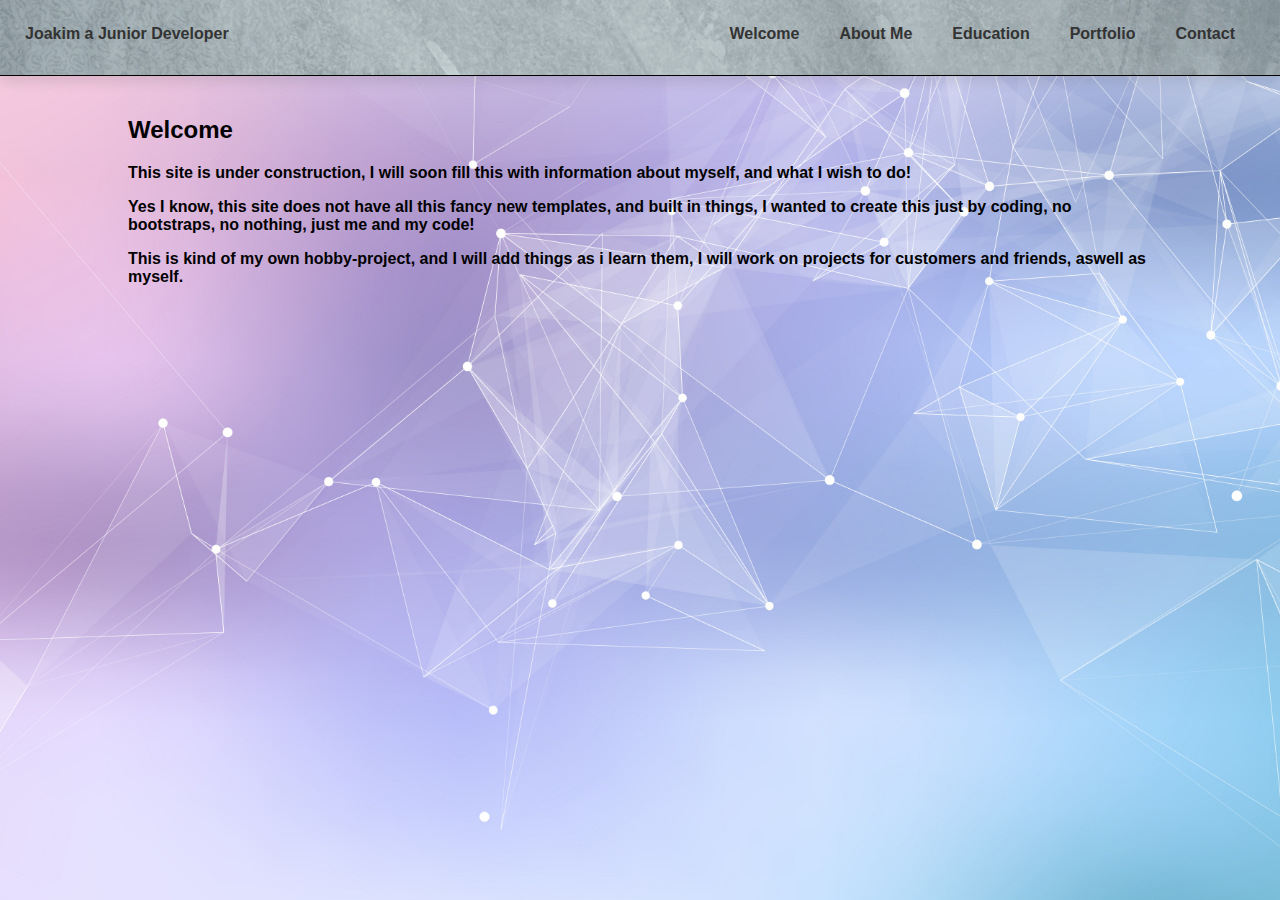
<file: public_html/index.html>
<!DOCTYPE html>
<html lang="en">
  <head>
    <meta charset="UTF-8" />
    <meta name="viewport" content="width=device-width, initial-scale=1.0" />
    <title>Your Portfolio</title>
    <link rel="stylesheet" href="styles.css" />
  </head>
  <body>
    <header>
      <nav class="navbar">
        <a href="#" class="logo">Joakim a Junior Developer</a>
        <div class="menu-btn">&#9776;</div>
        <div class="menu-container">
          <a href="index.html">Welcome</a>
          <a href="about.html">About Me</a>
          <a href="education.html">Education</a>
          <a href="portfolio.html">Portfolio</a>
          <a href="contact.html">Contact</a>
        </div>
      </nav>
    </header>

    <div class="content-box">
      <h2>Welcome</h2>
      <p>
        This site is under construction, I will soon fill this with information
        about myself, and what I wish to do!
      </p>
      <p>
        Yes I know, this site does not have all this fancy new templates, and
        built in things, I wanted to create this just by coding, no bootstraps,
        no nothing, just me and my code!
      </p>
      <p>
        This is kind of my own hobby-project, and I will add things as i learn
        them, I will work on projects for customers and friends, aswell as
        myself.
      </p>
    </div>

    <script src="script.js"></script>
  </body>
</html>
</file>
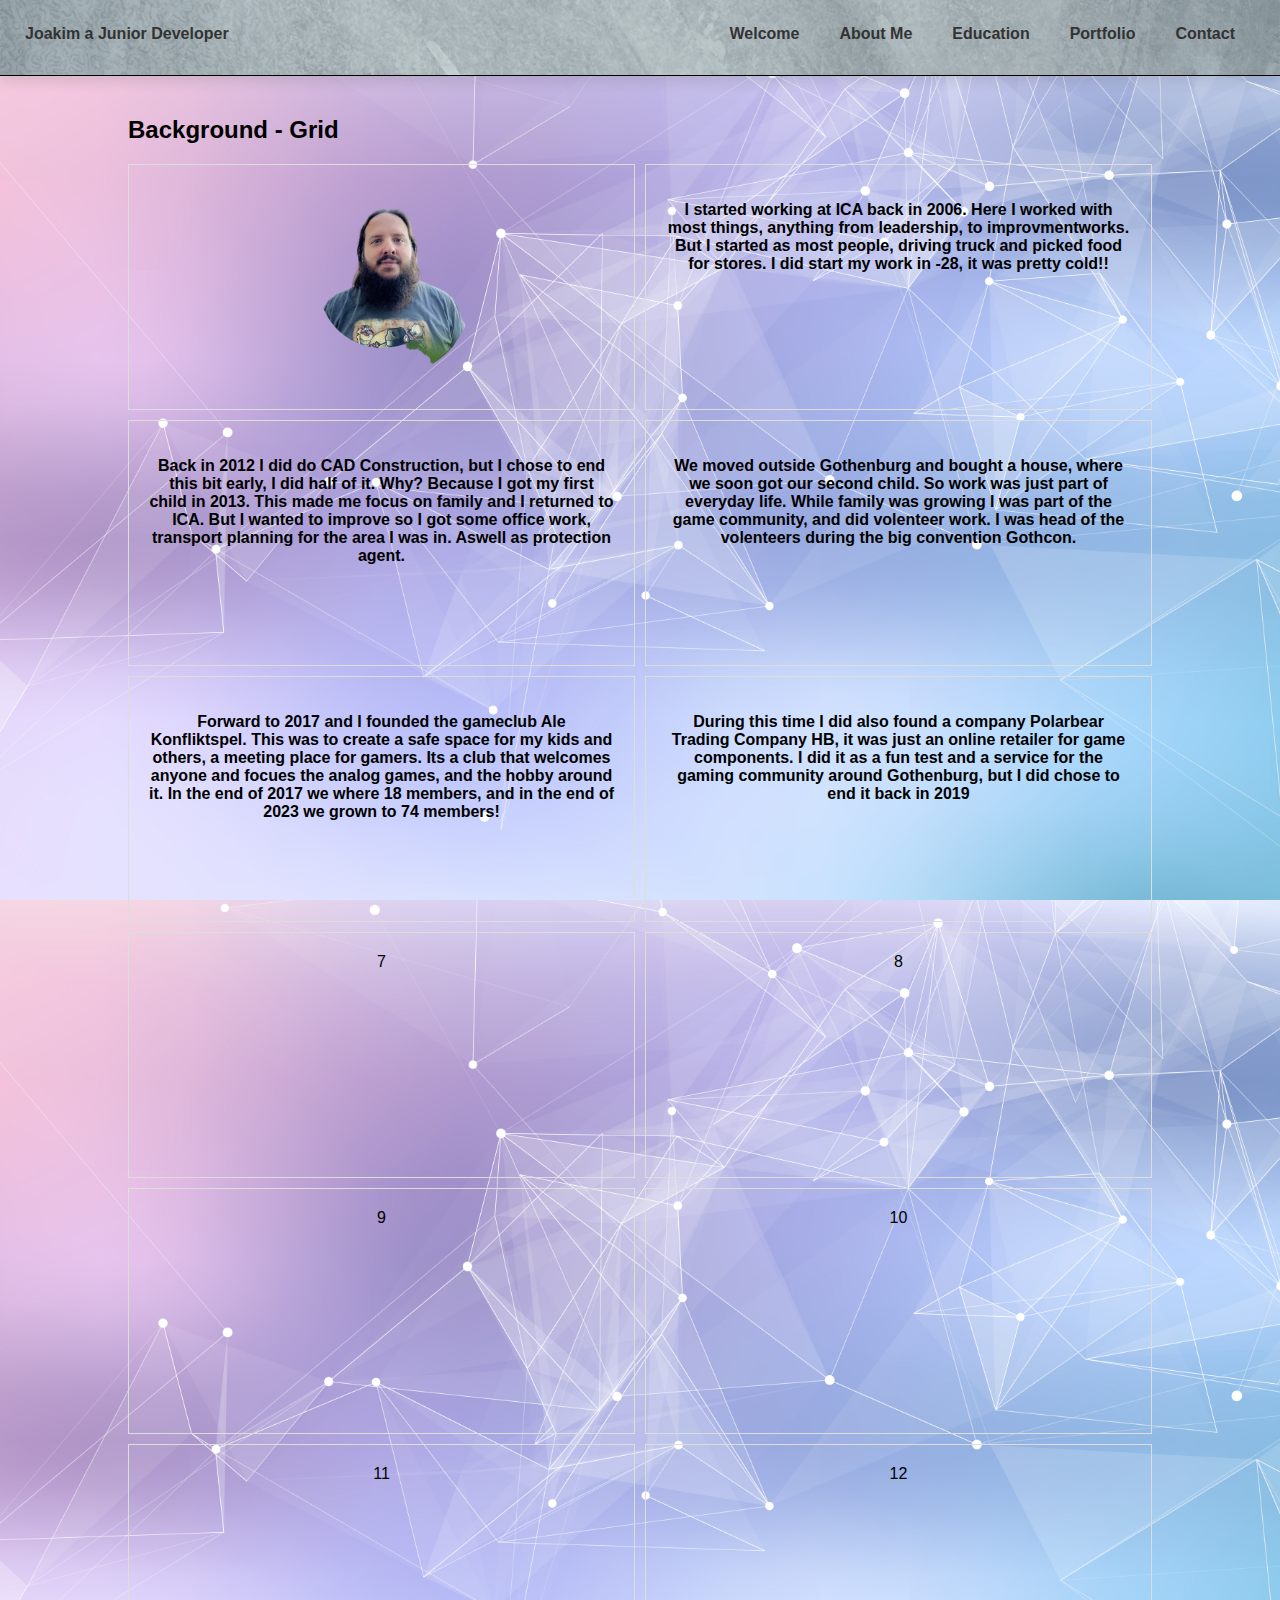
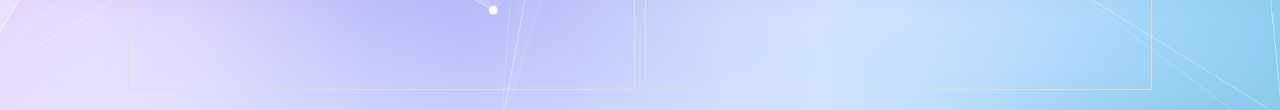
<file: public_html/about.html>
<!DOCTYPE html>
<html lang="en">
  <head>
    <meta charset="UTF-8" />
    <meta name="viewport" content="width=device-width, initial-scale=1.0" />
    <title>About Me</title>
    <link rel="stylesheet" href="styles.css" />
  </head>
  <body>
    <header>
      <nav class="navbar">
        <a href="#" class="logo">Joakim a Junior Developer</a>
        <div class="menu-btn">&#9776;</div>
        <div class="menu-container">
          <a href="index.html">Welcome</a>
          <a href="about.html">About Me</a>
          <a href="education.html">Education</a>
          <a href="portfolio.html">Portfolio</a>
          <a href="contact.html">Contact</a>
        </div>
      </nav>
    </header>

    <div class="content-box">
      <h2>Background - Grid</h2>

      <div class="grid-container">
        <div class="grid-item">
          <img src="images/me.jpg" alt="me" width="200" height="200" />
        </div>
        <div class="grid-item">
          <p>
            I started working at ICA back in 2006. Here I worked with most
            things, anything from leadership, to improvmentworks. But I started
            as most people, driving truck and picked food for stores. I did
            start my work in -28, it was pretty cold!!
          </p>
        </div>
        <div class="grid-item">
          <p>
            Back in 2012 I did do CAD Construction, but I chose to end this bit
            early, I did half of it. Why? Because I got my first child in 2013.
            This made me focus on family and I returned to ICA. But I wanted to
            improve so I got some office work, transport planning for the area I
            was in. Aswell as protection agent.
          </p>
        </div>
        <div class="grid-item">
          <p>
            We moved outside Gothenburg and bought a house, where we soon got
            our second child. So work was just part of everyday life. While
            family was growing I was part of the game community, and did
            volenteer work. I was head of the volenteers during the big
            convention Gothcon.
          </p>
        </div>
        <div class="grid-item">
          <p>
            Forward to 2017 and I founded the gameclub Ale Konfliktspel. This
            was to create a safe space for my kids and others, a meeting place
            for gamers. Its a club that welcomes anyone and focues the analog
            games, and the hobby around it. In the end of 2017 we where 18
            members, and in the end of 2023 we grown to 74 members!
          </p>
        </div>
        <div class="grid-item">
          <p>
            During this time I did also found a company Polarbear Trading
            Company HB, it was just an online retailer for game components. I
            did it as a fun test and a service for the gaming community around
            Gothenburg, but I did chose to end it back in 2019
          </p>
        </div>

        <div class="grid-item">7</div>
        <div class="grid-item">8</div>
        <div class="grid-item">9</div>
        <div class="grid-item">10</div>
        <div class="grid-item">11</div>
        <div class="grid-item">12</div>
      </div>
    </div>

    <script src="script.js"></script>
  </body>
</html>
</file>
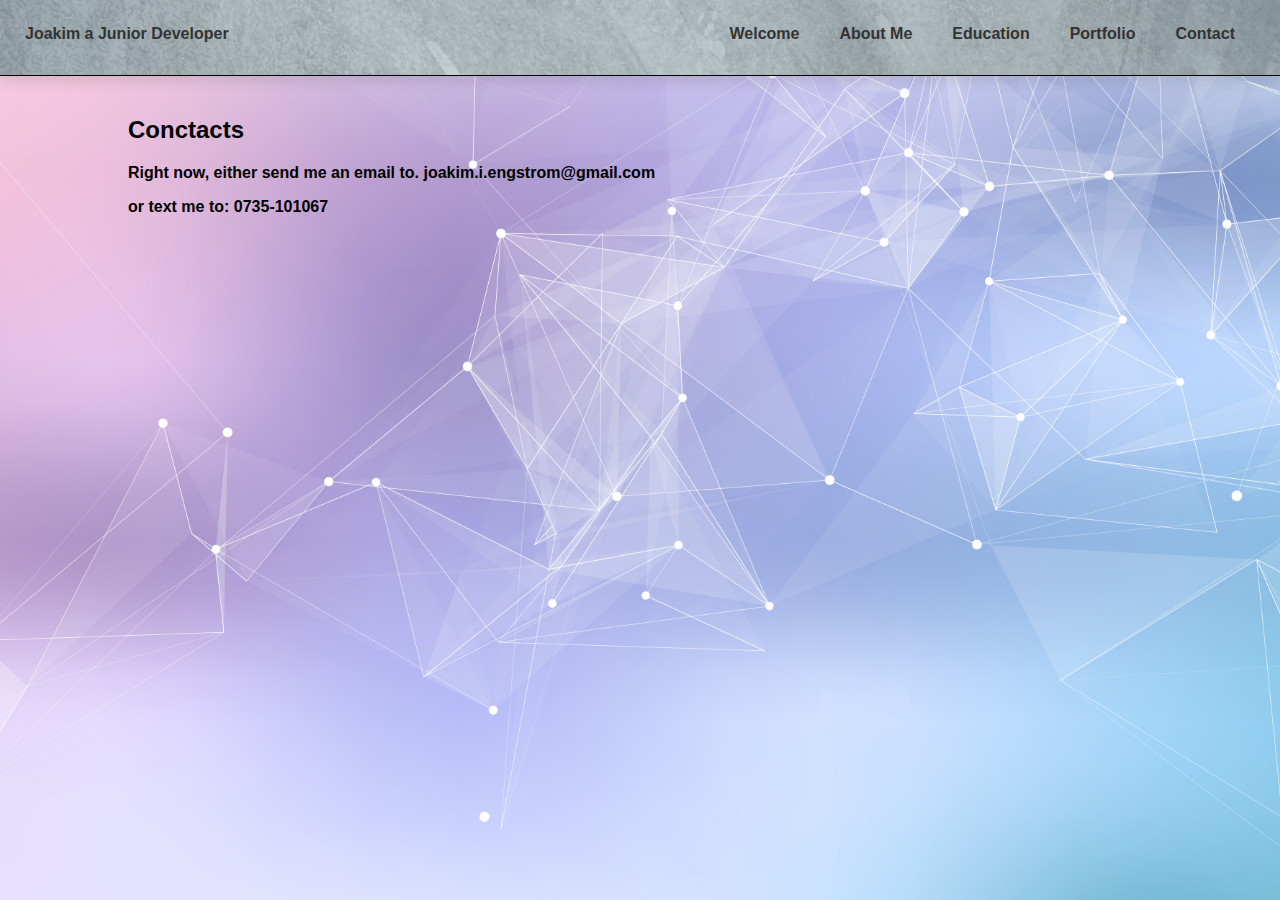
<file: public_html/contact.html>
<!DOCTYPE html>
<html lang="en">
<head>
  <meta charset="UTF-8">
  <meta name="viewport" content="width=device-width, initial-scale=1.0">
  <title>Concatcts</title>
  <link rel="stylesheet" href="styles.css">
</head>
<body>

  <header>
    <nav class="navbar">
      <a href="#" class="logo">Joakim a Junior Developer</a>
      <div class="menu-btn">&#9776;</div>
      <div class="menu-container">
        <a href="index.html">Welcome</a>
        <a href="about.html">About Me</a>
        <a href="education.html">Education</a>
        <a href="portfolio.html">Portfolio</a>
        <a href="contact.html">Contact</a>
      </div>
    </nav>
  </header>

  <div class="content-box">
    <h2>Conctacts</h2>
    <p>Right now, either send me an email to. joakim.i.engstrom@gmail.com</p>  
    <p>or text me to: 0735-101067</p> 
  </div>

  <script src="script.js"></script>
</body>
</html>
</file>
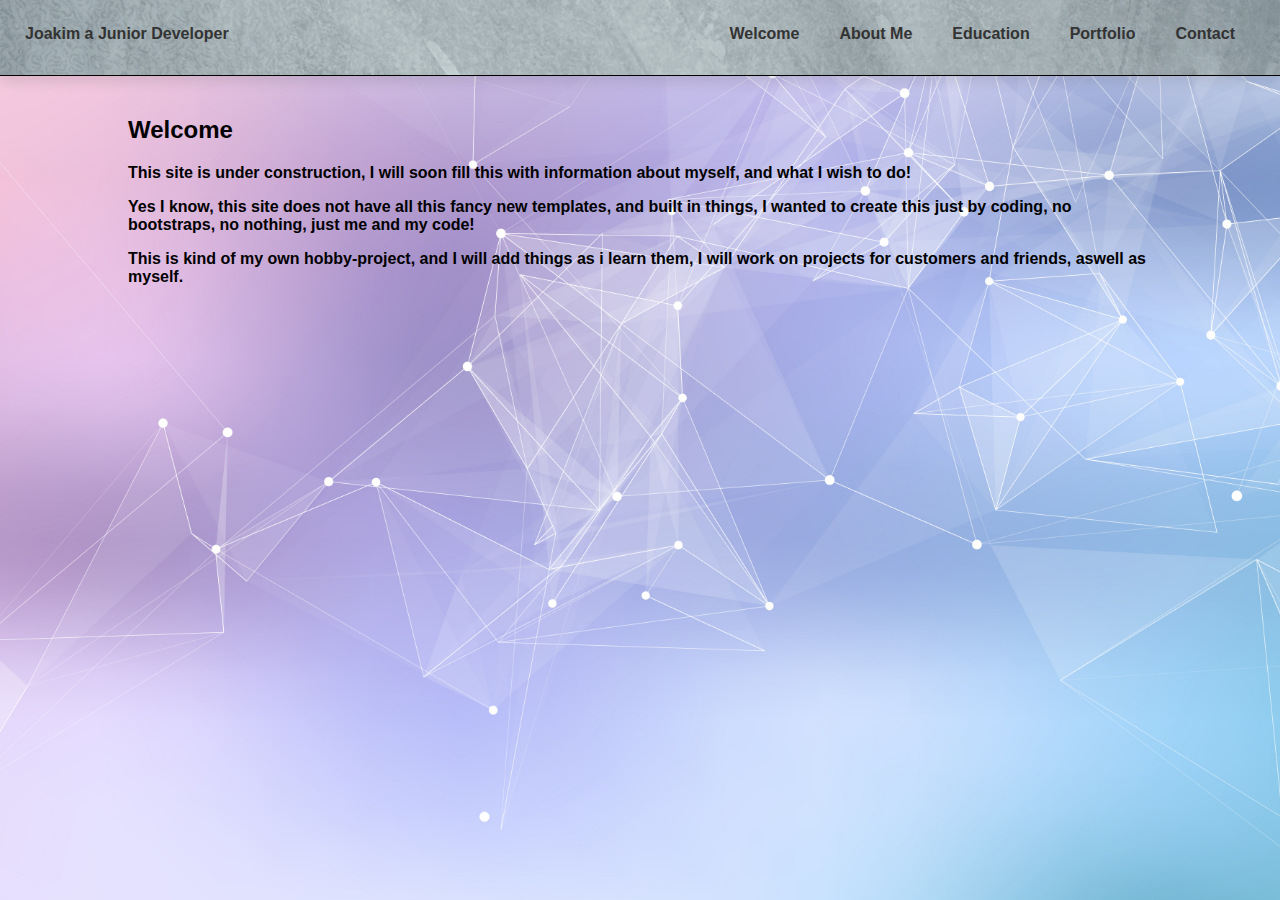
<file: public_html/education.html>
<!DOCTYPE html>
<html lang="en">
<head>
  <meta charset="UTF-8">
  <meta name="viewport" content="width=device-width, initial-scale=1.0">
  <title>Education</title>
  <link rel="stylesheet" href="styles.css">
</head>
<body>

  <header>
    <nav class="navbar">
      <a href="#" class="logo">Joakim a Junior Developer</a>
      <div class="menu-btn">&#9776;</div>
      <div class="menu-container">
        <a href="index.html">Welcome</a>
        <a href="about.html">About Me</a>
        <a href="education.html">Education</a>
        <a href="portfolio.html">Portfolio</a>
        <a href="contact.html">Contact</a>
      </div>
    </nav>
  </header>

  <div class="content-box">
    <h2>Welcome</h2>
    <p>This site is under construction, I will soon fill this with information about myself, and what I wish to do!</p>
    <p>Yes I know, this site does not have all this fancy new templates, and built in things, I wanted to create this just by coding, no bootstraps, no nothing, just me and my code!</p>
    <p>This is kind of my own hobby-project, and I will add things as i learn them, I will work on projects for customers and friends, aswell as myself.</p>    
  </div>

  <script src="script.js"></script>
</body>
</html>
</file>
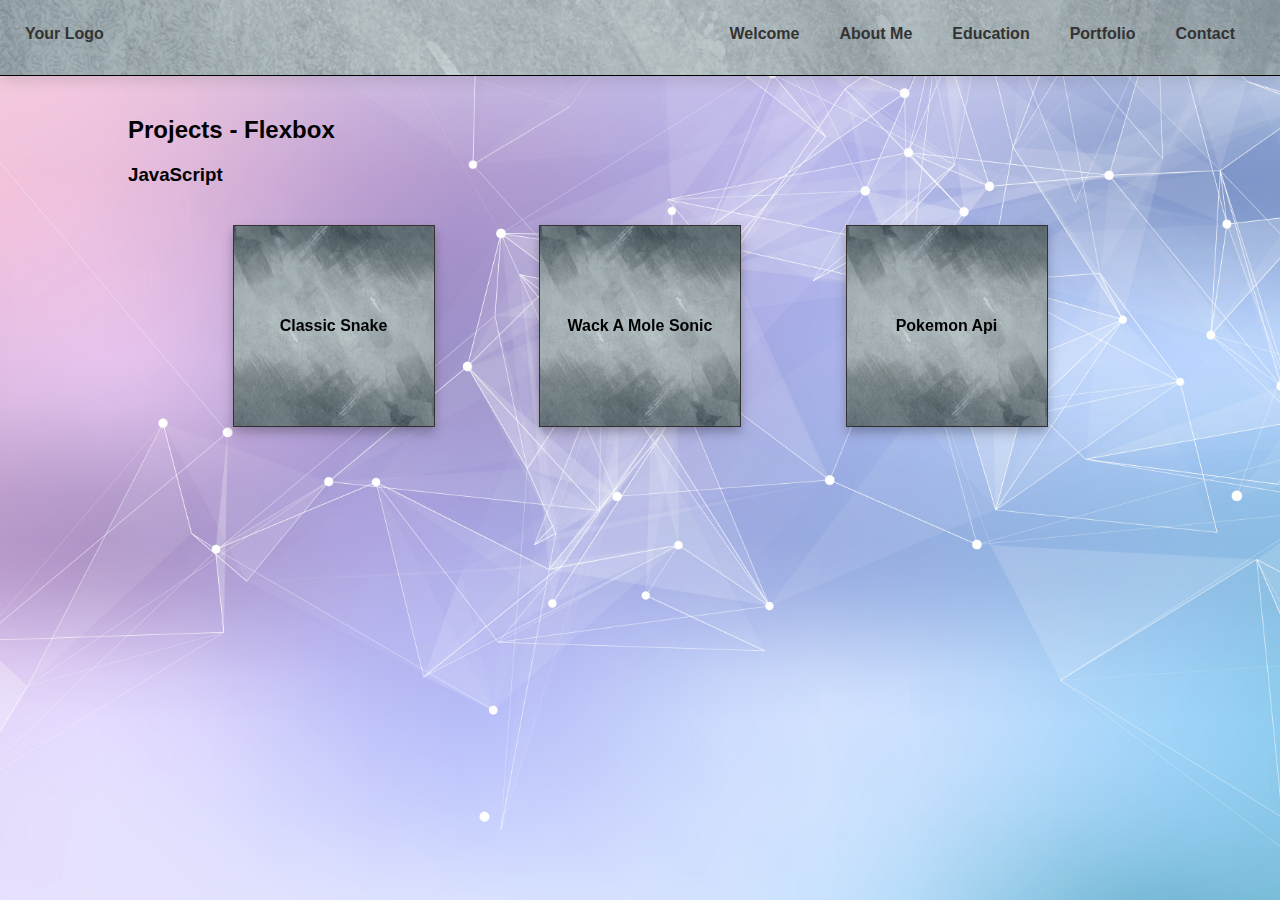
<file: public_html/portfolio.html>
<!DOCTYPE html>
<html lang="en">
  <head>
    <meta charset="UTF-8" />
    <meta name="viewport" content="width=device-width, initial-scale=1.0" />
    <title>Portfolio</title>
    <link rel="stylesheet" href="styles.css" />
  </head>
  <body>
    <header>
      <nav class="navbar">
        <a href="#" class="logo">Your Logo</a>
        <div class="menu-btn">&#9776;</div>
        <div class="menu-container">
          <a href="index.html">Welcome</a>
          <a href="about.html">About Me</a>
          <a href="education.html">Education</a>
          <a href="portfolio.html">Portfolio</a>
          <a href="contact.html">Contact</a>
        </div>
      </nav>
    </header>

    <div class="content-box">
      <h2>Projects - Flexbox</h2>
      <h3>JavaScript</h3>
      <div class="js-container">
        <div class="portfolio-inner-container">
          <div class="flip-card" id="myFlipCard">
            <div class="flip-card-inner">
              <div class="flip-card-front">
                <p>Classic Snake</p>
              </div>
              <div class="flip-card-back">
                <div>
                  <p>
                    Simple JS game, made during class! Right now it only works
                    on desktop.
                  </p>
                </div>
                <div>
                  <a href="javaScriptSnake/snake.html" target="_blank"
                    >- Snake -</a
                  >
                </div>
                <div>
                  <a
                    href="https://github.com/JoakimIengstrom/Snake"
                    target="_blank"
                    >- Github -</a
                  >
                </div>
              </div>
            </div>
          </div>
          <div class="flip-card" id="myFlipCard">
            <div class="flip-card-inner">
              <div class="flip-card-front">
                <p>Wack A Mole Sonic</p>
              </div>
              <div class="flip-card-back">
                <div>
                  <p>
                    Made this game for my son when i loved Sonic over
                    everything!
                  </p>
                </div>
                <div>
                  <a href="javaScriptWackAMole/wack.html" target="_blank"
                    >- Sonic -</a
                  >
                </div>
                <div>
                  <a
                    href="https://github.com/JoakimIengstrom/InlamningWackAMoleJavaScript"
                    target="_blank"
                    >- Github -</a
                  >
                </div>
              </div>
            </div>
          </div>
          <div class="flip-card" id="myFlipCard">
            <div class="flip-card-inner">
              <div class="flip-card-front">
                <p>Pokemon Api</p>
              </div>
              <div class="flip-card-back">
                <div>
                  <p>
                    Simple JS game, made during class! Right now it only works
                    on desktop.
                  </p>
                </div>
                <div>
                  <a href="javaScriptPokyDex/pokyDex.html" target="_blank"
                    >- Pokydex -</a
                  >
                </div>
                <div>
                  <a
                    href="https://github.com/JoakimIengstrom/PokyApi"
                    target="_blank"
                    >- Github -</a
                  >
                </div>
              </div>
            </div>
          </div>
        </div>
      </div>
    </div>

    <script src="script.js"></script>
  </body>
</html>
</file>
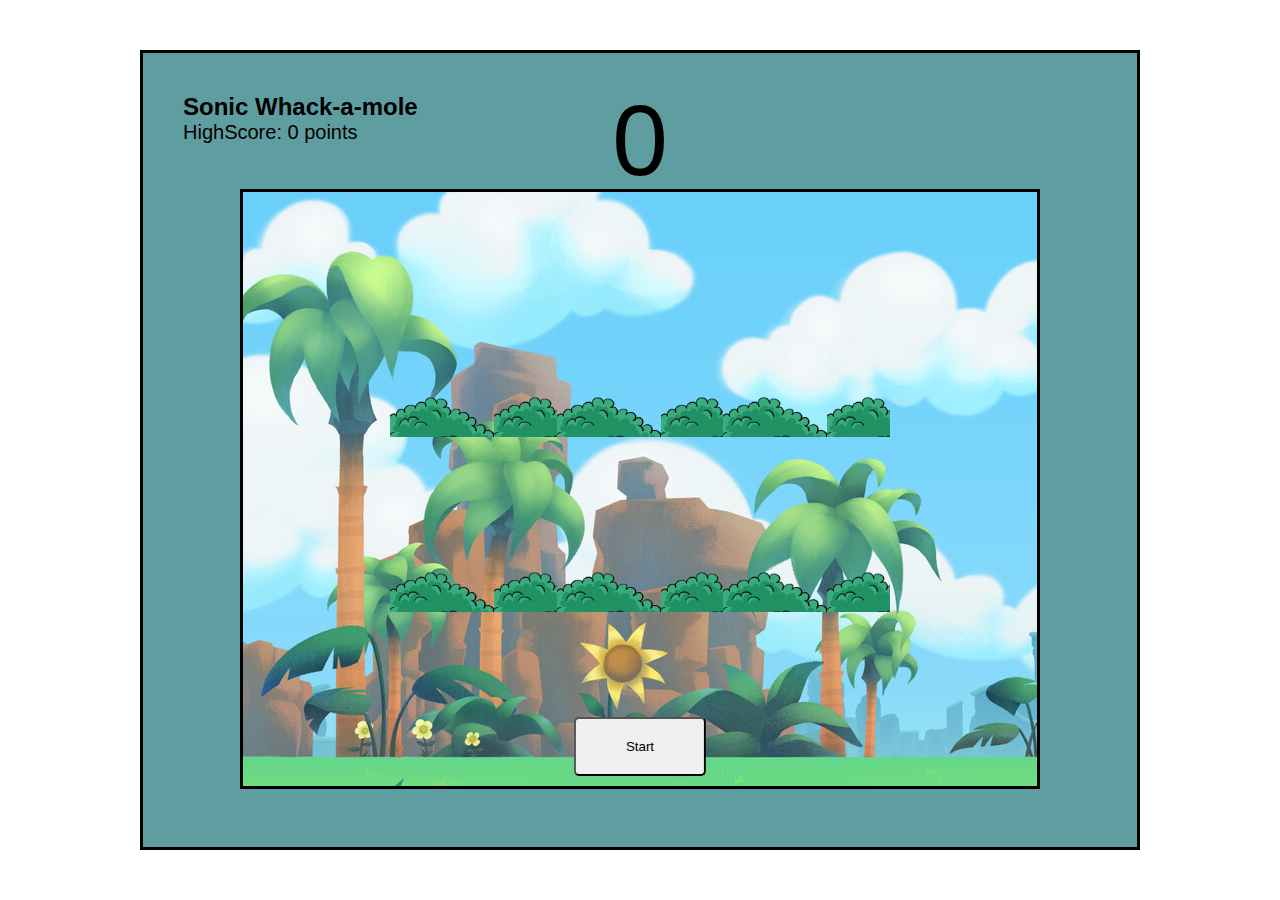
<file: public_html/javaScriptWackAMole/wack.html>
<!DOCTYPE html>
<html lang="en">
  <head>
    <meta charset="UTF=8" />
    <meta name="viewport" content="width=device-width, initial-scale=1.0" />
    <link rel="stylesheet" href="style.css" />
    <title>Whack-a-mole</title>
  </head>

  <body>
    <div class="screenWrapper">
      <h2>Sonic Whack-a-mole</h2>
      <div class="score">0</div>
      <div class="highScore"></div>
      <div class="countdown"></div>

      <div class="gameWrapper">
        <button class="startButton">Start</button>

        <div class="game">
          <div id="hole1" class="hole">
            <div id="m1" class="mole small"></div>
          </div>
          <div id="hole2" class="hole">
            <div id="m2" class="mole small"></div>
          </div>
          <div id="hole3" class="hole">
            <div id="m3" class="mole small"></div>
          </div>
          <div id="hole4" class="hole">
            <div id="m4" class="mole large"></div>
          </div>
          <div id="hole5" class="hole">
            <div id="m5" class="mole large"></div>
          </div>
          <div id="hole6" class="hole">
            <div id="m6" class="mole large"></div>
          </div>
        </div>
      </div>
    </div>
    <script src="script.js" type="module"></script>
  </body>
</html>
</file>
<file: public_html/styles.css>
body {
  margin: 0;
  font-family: "Arial", sans-serif;
  background-color: lightslategray;
  background-image: url("images/background.jpg");
  background-size: cover;
  background-position: center;
  height: 100vh;
  margin: 0;
}

p {
  font-weight: bolder;
}

header {
  background-color: #c9c1c1; /* Light grey color */
  height: 5vh;
  padding: 5px;
  padding-top: 25px;
  border-bottom: solid black 0.1px;
  box-shadow: 0 6px 12px rgba(0, 0, 0, 0.1);
  background-image: url("images/nav_background.jpg");
  background-size: cover;
  background-position: center;
}

.content-box {
  max-width: 80%;
  margin: auto;
  padding: 20px;
}

.navbar {
  display: flex;
  justify-content: space-between;
  align-items: center;
  padding: 0 20px; /* Add padding to the navbar */
}

.logo {
  color: #333; /* Dark grey color for the logo */
  text-decoration: none;
  font-weight: bold;
}

.menu-btn {
  display: none; /* Hide the menu button by default */
}

.menu-container {
  display: flex;
  flex-direction: column;
  text-align: center;
  position: fixed;
  top: 60px; /* Adjust the top position as needed */
  right: 0;
  width: 40%; /* Set the width to 40% */
  background-color: #333; /* Dark grey color for the mobile menu */
  box-shadow: 0 4px 8px rgba(0, 0, 0, 0.1); /* Add a subtle box shadow for depth */
  display: none; /* Hide the menu container by default on mobile */
}

.menu-container.show-menu {
  display: flex; /* Show the menu container when the 'show-menu' class is applied */
}

.menu-container a {
  text-decoration: none;
  color: #fff; /* White color for the links */
  font-weight: bold;
  margin: 10px;
  transition: color 0.3s; /* Smooth transition for color change */
}

.menu-container a:hover {
  color: #f2f2f2; /* Slightly darker grey on hover */
}

.menu-container {
  display: flex; /* Display the normal links on larger screens */
  flex-direction: row;
  width: auto;
  background-color: transparent;
  box-shadow: none;
  position: static; /* Reset position for desktop */
}

.menu-container a {
  color: #333; /* Dark grey color for the links on desktop */
  margin: 0 20px; /* Add spacing between links on desktop */
}

.portfolio-inner-container {
  display: flex;
  flex-direction: row;
  align-items: center;
  justify-content: space-evenly;
  width: 100%;
  padding: 0;
  margin: auto;
}

.js-container {
  width: 100%;
  display: flex;
  flex-direction: row;
  align-items: center;
  padding: 0;
  margin: auto;
}

.js-container a {
  text-decoration: none;
  color: #333;
  font-weight: bold;
}

.js-container a:hover {
  text-decoration: none;
  color: #fff;
  transition: color 0.3s;
}

/*Flip card*/

.flip-card {
  perspective: 1000px;
  cursor: pointer;
  margin-top: 20px;
}

.flip-card-inner {
  width: 200px;
  height: 200px;
  transform-style: preserve-3d;
  transition: transform 0.5s;
  border: solid rgb(56, 52, 52) 0.5px;
  box-shadow: 0 6px 12px rgba(2, 2, 2, 0.2);
}

.flip-card.flipped .flip-card-inner {
  transform: rotateY(180deg);
}

.flip-card-front,
.flip-card-back {
  width: 100%;
  height: 100%;
  position: absolute;
  backface-visibility: hidden;
  display: flex;
  align-items: center;
  justify-content: center;
  box-shadow: 0 4px 8px rgba(0, 0, 0, 0.1);
}

.flip-card-front {
  background-color: #c9c1c1; /* Light grey color */
  background-image: url("images/nav_background.jpg");
  background-size: cover;
  background-position: center;
}

.flip-card-back {
  background-color: lightslategray; /* Dark grey color */
  color: #fff; /* White color for text */
  transform: rotateY(180deg);
  display: flex;
  flex-direction: column; /* Display the child divs vertically */
  align-items: center; /* Center the content horizontally */
  justify-content: center; /* Center the content vertically */
}

.flip-card-back p {
  text-align: center;
}

.grid-container {
  display: grid;
  grid-template-columns: repeat(2, 1fr);
  grid-template-rows: repeat(6, 1fr);
  gap: 10px;
}

.grid-item {
  border: 1px solid #ddd;
  padding: 20px;
  text-align: center;
}

/* Mobile Screen */

@media (max-width: 425px) {
  h2 {
    text-align: center;
  }

  .content-box {
    padding: 15px;
    width: 100%;
  }

  .portfolio-inner-container {
    width: 90%; /* Set width to 90% for screens smaller than 426px */
    margin: auto; /* Center the container horizontally */
    display: flex;
    flex-direction: column;
    align-items: center;
  }

  .flip-card {
    margin-top: 20px;
    width: 90%; /* Set width to 90% for screens smaller than 426px */
    display: flex;
    justify-content: center; /* Center horizontally */
  }

  .flip-card-inner {
    width: 300px;
    height: 300px;
  }

  .grid-container {
    width: 100%; /* Set width to 90% for screens smaller than 426px */
    margin: auto; /* Center the grid container horizontally */
    grid-template-columns: 1fr; /* Change to one column */
  }

  .menu-btn {
    display: block; /* Show the menu button on mobile */
    cursor: pointer;
    font-size: 1.5rem;
  }
}

/* Media query for screens smaller than or equal to 425px */
@media screen and (max-width: 425px) {
  .navbar {
    position: relative;
  }

  .menu-btn {
    display: block; /* Show the menu button on mobile */
    cursor: pointer;
    font-size: 1.5rem;
    z-index: 10; /* Ensure the menu button appears on top */
  }

  .menu-container {
    display: none; /* Hide the menu container by default */
    position: absolute; /* Change position to absolute */
    width: 100%; /* Set width to 100% */
    top: 100%; /* Position it below the menu button */
  }

  .menu-container.show-menu {
    display: flex; /* Show the menu container when the 'show-menu' class is applied */
    flex-direction: column;
    background-color: #333;
    width: 40%;
    margin-top: 16px;
  }

  .menu-container a {
    text-decoration: none;
    color: #fff; /* White color for the links */
    font-weight: bold;
    margin: 10px;
    transition: color 0.3s; /* Smooth transition for color change */
  }

  .menu-container a:hover {
    color: #f2f2f2; /* Slightly darker grey on hover */
  }
}
</file>
<file: public_html/javaScriptWackAMole/style.css>
* {
  margin: 0;
  padding: 0;
  box-sizing: border-box;
}
body {
  height: 100vh;
  font-family: "Helvetica";
}

html {
  height: 100vh;
}

.screenWrapper {
  top: 50%;
  left: 50%;
  padding: 40px;
  width: 1000px;
  height: 800px;
  position: absolute;
  border: 3px solid black;
  background-color: cadetblue;
  transform: translate(-50%, -50%);
}

.gameWrapper {
  top: 70%;
  left: 50%;
  width: 800px;
  height: 600px;
  overflow: hidden;
  position: absolute;
  border: 3px solid black;
  transform: translate(-50%, -70%);
  background-image: url("image/sonicBack.jpg");
}
.score {
  top: 10px;
  left: 50%;
  width: 200px;
  height: 100px;
  font-size: 100px;
  text-align: center;
  position: absolute;
  padding: 20px 50px;
  transform: translate(-50%, 0);
}
.countdown {
  z-index: 50;
  font-size: 20px;
}

.highScore {
  z-index: 50;
  font-size: 20px;
}
.startButton {
  left: 50%;
  bottom: 10px;
  z-index: 200;
  outline: none;
  cursor: pointer;
  position: absolute;
  padding: 20px 50px;
  border-radius: 5px;
  transform: translate(-50%, 0);
}
.game {
  z-index: 150;
  width: 500px;
  height: 350px;
  display: flex;
  flex-wrap: wrap;
  margin: 70px auto;
}
.hole {
  flex: 1 0 33.33%;
  overflow: hidden;
  position: relative;
}
.hole:after {
  z-index: 2;
  width: 100%;
  height: 70px;
  bottom: -30px;
  content: "";
  display: block;
  position: absolute;
  background-size: contain;
  background-image: url("image/bush.png");
}
.mole {
  top: 100%;
  width: 100%;
  height: 100%;
  transition: 0.4s;
  position: absolute;
  background-position: bottom;
  background-repeat: no-repeat;
  background-image: url("image/sonic.png");
}

.mole:hover {
  cursor: pointer;
}
.mole.small {
  background-size: 60%;
}
.mole.large {
  background-size: 80%;
}
.hole.up .mole {
  top: 0;
}
</file>
